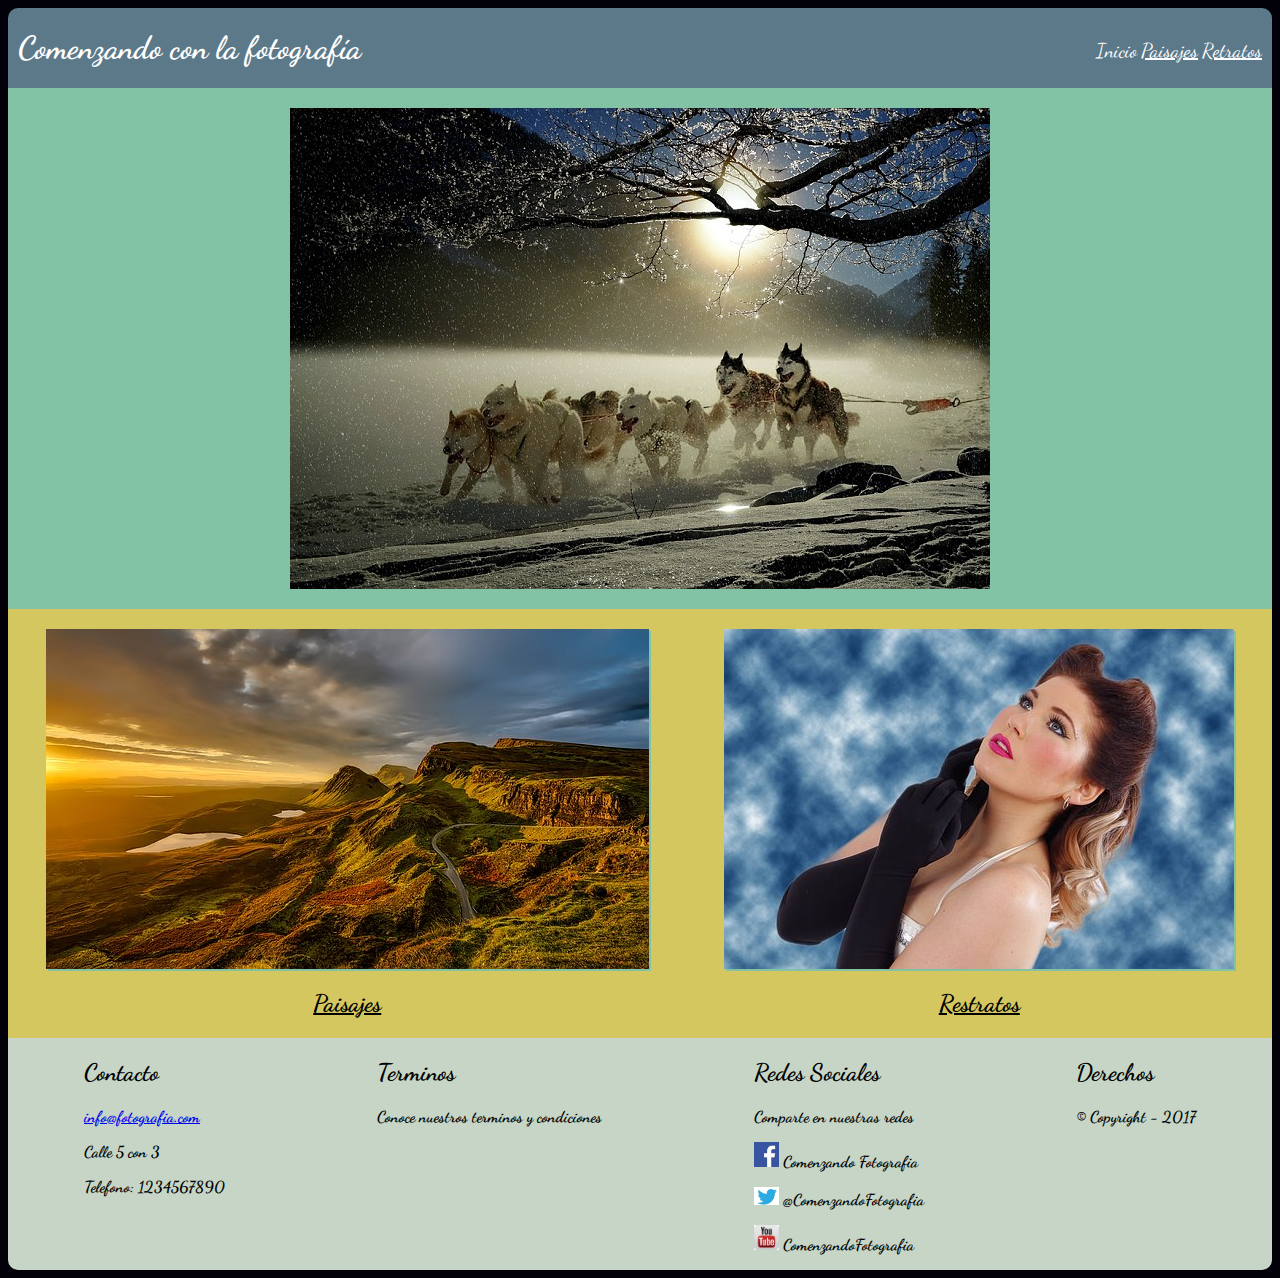
<file: index.html>
<!DOCTYPE html>
<html>
  <head>
    <meta charset="utf-8">
    <meta name="viewport" content="width=divace-width, initial-scale=1.0">
    <meta name="author" content="Danilo Gonzalez">
    <meta name="keywords" content="html, css, xml, javascript">
    <meta name="description" content="Comenzando con la Fotografía">
    <title>Comenzando con la Fotografía</title>
    <link rel="stylesheet" href="css/estilos.css">
    <link href='https://fonts.googleapis.com/css?family=Dancing Script' rel='stylesheet'>
  </head>
  <body>
    <div class="content" role="main">      
      <div class="main-header">
        <h1>Comenzando con la fotografía</h1>
        <nav>
          <ul>
            <li><a href="#" style="text-decoration:none">Inicio</a></li>
            <li><a href="html\paisajes.html">Paisajes</a></li>
            <li><a href="html\retratos.html">Retratos</a></li>
          </ul>
        </nav>
      </div>
      <div class="imagen-central">
        <img src="img\imagen-perros.jpg" alt="imagen-perros">
      </div>
      <div class="imagen-secundaria">
        <div class="imagen-sec-paisaje1">
          <img src="img\imagen-paisaje1.jpg" alt="imagen-paisaje1">
          <h2>Paisajes</h2>
        </div>
        <div class="imagen-sec-retrato1">
          <img src="img\imagen-retrato1.jpg" alt="imagen-retrato1">
          <h2>Restratos</h2>
        </div>
      </div>
      <div class="footer">
        <div class="contacto">
          <h2>Contacto</h2>
          <strong><a href="mailto:info@fotografia.com?subject=feedback">info@fotografia.com</a></strong>
          <p>Calle 5 con 3</p>
          <p>Telefono: 1234567890</p>
        </div>
        <div class="terminos">
          <h2>Terminos</h2>
          <p>Conoce nuestros terminos y condiciones</p>
        </div>
        <div class="redes-sociales">
          <h2>Redes Sociales</h2>
          <p>Comparte en nuestras redes</p>
          <p><a href="https://es-la.facebook.com/"><img src="img\facebook.jpg" alt="Comenzando Fotografia" width="25px"></a> Comenzando Fotografia </p>
          <p><a href="https://twitter.com/login?lang=es"><img src="img\twitter.png" alt="@ComenzandoFotografia" width="25px"></a> @ComenzandoFotografia</p>
          <p><a href="https://www.youtube.com/"><img src="img\youtu.jpg" alt="ComenzandoFotografia" width="25px"></a> ComenzandoFotografia</p>
        </div>
        <div class="derechos">
          <h2>Derechos</h2>
          <p>&copy Copyright - 2017</p>
        </div>
      </div>
    </div>
  </body>
</html>
</file>
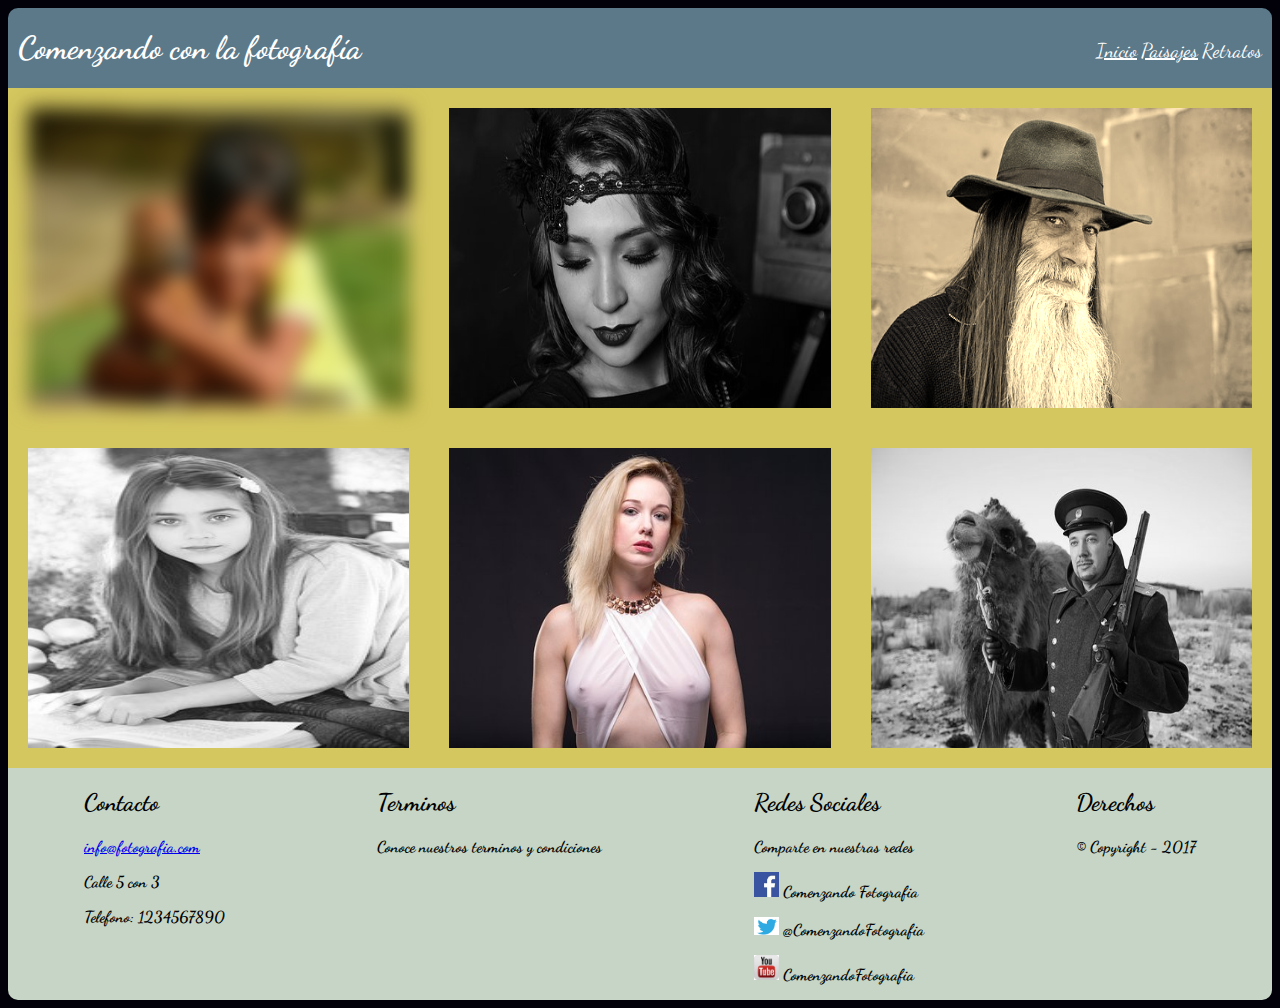
<file: html/retratos.html>
<!DOCTYPE html>
<html>
  <head>
    <meta charset="utf-8">
    <meta name="viewport" content="width=divace-width, initial-scale=1.0">
    <meta name="author" content="Danilo Gonzalez">
    <meta name="keywords" content="html, css, xml, javascript">
    <meta name="description" content="Hoja de Vida de Danilo Gonzalez">
    <title>Comenzando con la Fotografía</title>
    <link rel="stylesheet" href="..\css/estilos.css">
    <link href='https://fonts.googleapis.com/css?family=Dancing Script' rel='stylesheet'>
  </head>
  <body>
    <div class="content" role="main">
      <div class="main-header">
        <h1>Comenzando con la fotografía</h1>
        <nav>
          <ul>
            <li><a href="../index.html">Inicio</a></li>
            <li><a href="paisajes.html">Paisajes</a></li>
            <li><a href="#" style="text-decoration:none">Retratos</a></li>
          </ul>
        </nav>
      </div>
      <div class="galeria">
        <div class="retrato1">
          <img src="../img\retrato1.jpg" alt="paisajeroatan">
        </div>
        <div class="retrato2">
          <img src="../img\retrato2.jpg" alt="paisajeroatan">
        </div>
        <div class="retrato3">
          <img src="../img\retrato3.jpg" alt="paisajeroatan">
        </div>
        <div class="retrato4">
          <img src="../img\retrato4.jpg" alt="paisajeroatan">
        </div>
        <div class="retrato5">
          <img src="../img\retrato5.jpg" alt="paisajeroatan">
        </div>
        <div class="retrato6">
          <img src="../img\retrato6.jpg" alt="paisajeroatan">
        </div>
      </div>
      <div class="footer">
        <div class="contacto">
          <h2>Contacto</h2>
          <strong><a href="mailto:info@fotografia.com?subject=feedback">info@fotografia.com</a></strong>
          <p>Calle 5 con 3</p>
          <p>Telefono: 1234567890</p>
        </div>
        <div class="terminos">
          <h2>Terminos</h2>
          <p>Conoce nuestros terminos y condiciones</p>
        </div>
        <div class="redes-sociales">
          <h2>Redes Sociales</h2>
          <p>Comparte en nuestras redes</p>
          <p><a href="https://es-la.facebook.com/"><img src="../img\facebook.jpg" alt="Comenzando Fotografia" width="25px"></a> Comenzando Fotografia </p>
          <p><a href="https://twitter.com/login?lang=es"><img src="../img\twitter.png" alt="@ComenzandoFotografia" width="25px"></a> @ComenzandoFotografia</p>
          <p><a href="https://www.youtube.com/"><img src="../img\youtu.jpg" alt="ComenzandoFotografia" width="25px"></a> ComenzandoFotografia</p>
        </div>
        <div class="derechos">
          <h2>Derechos</h2>
          <p>&copy Copyright - 2017</p>
        </div>
      </div>
    </div>
  </body>
</html>
</file>
<file: css/estilos.css>
body{
  font-family: 'Dancing Script';
  background-color: #02010a;
}
.content {
  margin: 0;
  padding: 0;
  width: 100%;
  display: flex;
  flex-flow: row wrap;  
  animation-name: slidein;
  animation-duration: 0.5s;
  -webkit-animation-name: slidein;
  -webkit-animation-duration: 0.5s;
}
.content div{
  box-sizing: border-box;
  margin: auto;
}
.main-header{
  background-color: #5b7989;
  color: white;
  text-shadow: 20px #02010a;
  border-radius: 10px 10px 0px 0px;
  height: 80px;
  width: 100%
}
h1{
  padding-left: 10px;
  padding-bottom: 10px;
}
.main-header a{
  color: white;
}
nav {
  float: right;
}
nav ul{
  margin: 0;
  padding: 0;
  list-style: none;
  padding-right: 10px;
  margin-top: -60px;
}
nav ul li{
  display: inline-block;
  font-size: 20px;
}
.imagen-central{
  background-color: #82c3a6;
  width: 100%;
  padding-top: 20px;
  padding-bottom: 20px;
}
.imagen-central img {
  display: block;
  margin: auto;
  width: 700px;
}
.imagen-secundaria{
    background-color: #d5c75f;
    margin: 0;
    padding: 0;
    width: 100%;
  	display: flex;
  	flex-flow: row wrap;
    padding-top: 20px;
}
.imagen-secundaria div{
  box-sizing: border-box;
  margin: auto;
}
.imagen-secundaria h2{
  text-align: center;
  text-decoration: underline;
}
.imagen-sec-paisaje1 img{
  width: 100%;
  display: block;
  -webkit-transition: all 0.5s ease-out;
  -moz-transition: all 0.5s ease;
  -ms-transition: all 0.5s ease;
  -webkit-box-shadow: 2px 2px #82c3a6;
  -moz-box-shadow: 2px 2px #82c3a6;
  -ms-box-shadow: 2px 2px #82c3a6;
}
.imagen-sec-retrato1 img{
  width: 100%;
  display: block;
  -webkit-transition: all 0.5s ease-out;
  -moz-transition: all 0.5s ease;
  -ms-transition: all 0.5s ease;
  -webkit-box-shadow: 2px 2px #82c3a6;
  -moz-box-shadow: 2px 2px #82c3a6;
  -ms-box-shadow: 2px 2px #82c3a6;
}
.imagen-sec-paisaje1 img:hover{
  -webkit-transform: rotate(10deg);
  -moz-transform: rotate(10deg);
  -ms-transform: rotate(10deg);
}
.imagen-sec-retrato1 img:hover{
  -webkit-transform: translate(20px,-5px);
  -moz-transform: translate(20px,-5px);
  -ms-transform: translate(20px,-5px);
}
.footer{
  background-color: #C6d5c5;
  margin: 0;
  padding: 0;
  width: 100%;
  border-radius: 0px 0px 10px 10px;
  display: flex;
  flex-flow: row wrap;
}
.footer p{
  font-weight: bold;
}
.footer div{
  box-sizing: border-box;
  margin: auto;
  margin-top: 0px;
}
.galeria{
    background-color: #d5c75f;
    margin: 0;
    padding: 0;
    width: 100%;
  	display: flex;
  	flex-flow: row wrap;
}
.galeria div{
  box-sizing: border-box;
  margin: auto;
  width: 33.33333%;
  padding: 20px;
}
.galeria img{
  height: 300px;
  width: 100%;
  display: block;
}
.roatan1 img{
  filter: blur(10px);
}
.roatan2 img{
  filter: grayscale(100%);
}
.roatan3 img{
  filter: sepia(90%);
}
.roatan4 img{
  filter: grayscale(100%);
}
.roatan5 img{
}
.roatan6 img{
  filter: grayscale(100%);
}
.retrato1 img{
  filter: blur(10px);
}
.retrato2 img{
  filter: grayscale(100%);
}
.retrato3 img{
  filter: sepia(90%);
}
.retrato4 img{
  filter: grayscale(100%);
}
.retrato5 img{
}
.retrato6 img{
  filter: grayscale(100%);
}
@media (max-width: 378px) {
  .main-header{
    height: 150px;
  }
  h1{
    text-align: center;
  }
  nav{
    float: none;
    text-align: center;
  }
  nav ul{
    margin-top: -20px;
  }
  .imagen-central{
    width: 100%;
    height: 0%;
  }
  .imagen-central img {
    width: 90%;
  }
  .imagen-sec-paisaje1{
    width: 100%;
  }
  .imagen-sec-paisaje1 img{
    width: 90%;
    margin: auto;
  }
  .imagen-sec-retrato1{
    width: 100%;
  }
  .imagen-sec-retrato1 img{
    width: 90%;
    margin: auto;
  }
  .footer{
    display: block;
    text-align: center;
  }
  .galeria{
    	display: block;
  }
  .galeria div{
    width: 100%;
  }
  .galeria img{
    height: auto;
  }
}
@media (min-width: 378px) and (max-width:900px) {
  .main-header{
    height: 110px;
  }
  h1{
    text-align: center;
  }
  nav{
    float: none;
    text-align: center;
  }
  nav ul{
    margin-top: -20px;
  }
  .imagen-central{
    width: 100%;
    height: 0%;
  }
  .imagen-central img {
    width: 80%;
  }
  .imagen-sec-paisaje1{
    width: 100%;
  }
  .imagen-sec-paisaje1 img{
    width: 80%;
    margin: auto;
  }
  .imagen-sec-retrato1{
    width: 100%;
  }
  .imagen-sec-retrato1 img{
    width: 80%;
    margin: auto;
  }
  .footer{
    display: block;
    text-align: center;
  }
  .galeria{
    	display: block;
  }
  .galeria div{
    width: 100%;
  }
  .galeria img{
    height: auto;
  }
}
@keyframes slidein {
    0%   {margin-top: 150px;}
    60%  {margin-top: -5px;}    
    100% {margin-top: 0px;}
}
@-webkit-keyframes slidein {
    0%   {margin-top: 150px;}
    60%  {margin-top: -5px;}    
    100% {margin-top: 0px;}
}
</file>
